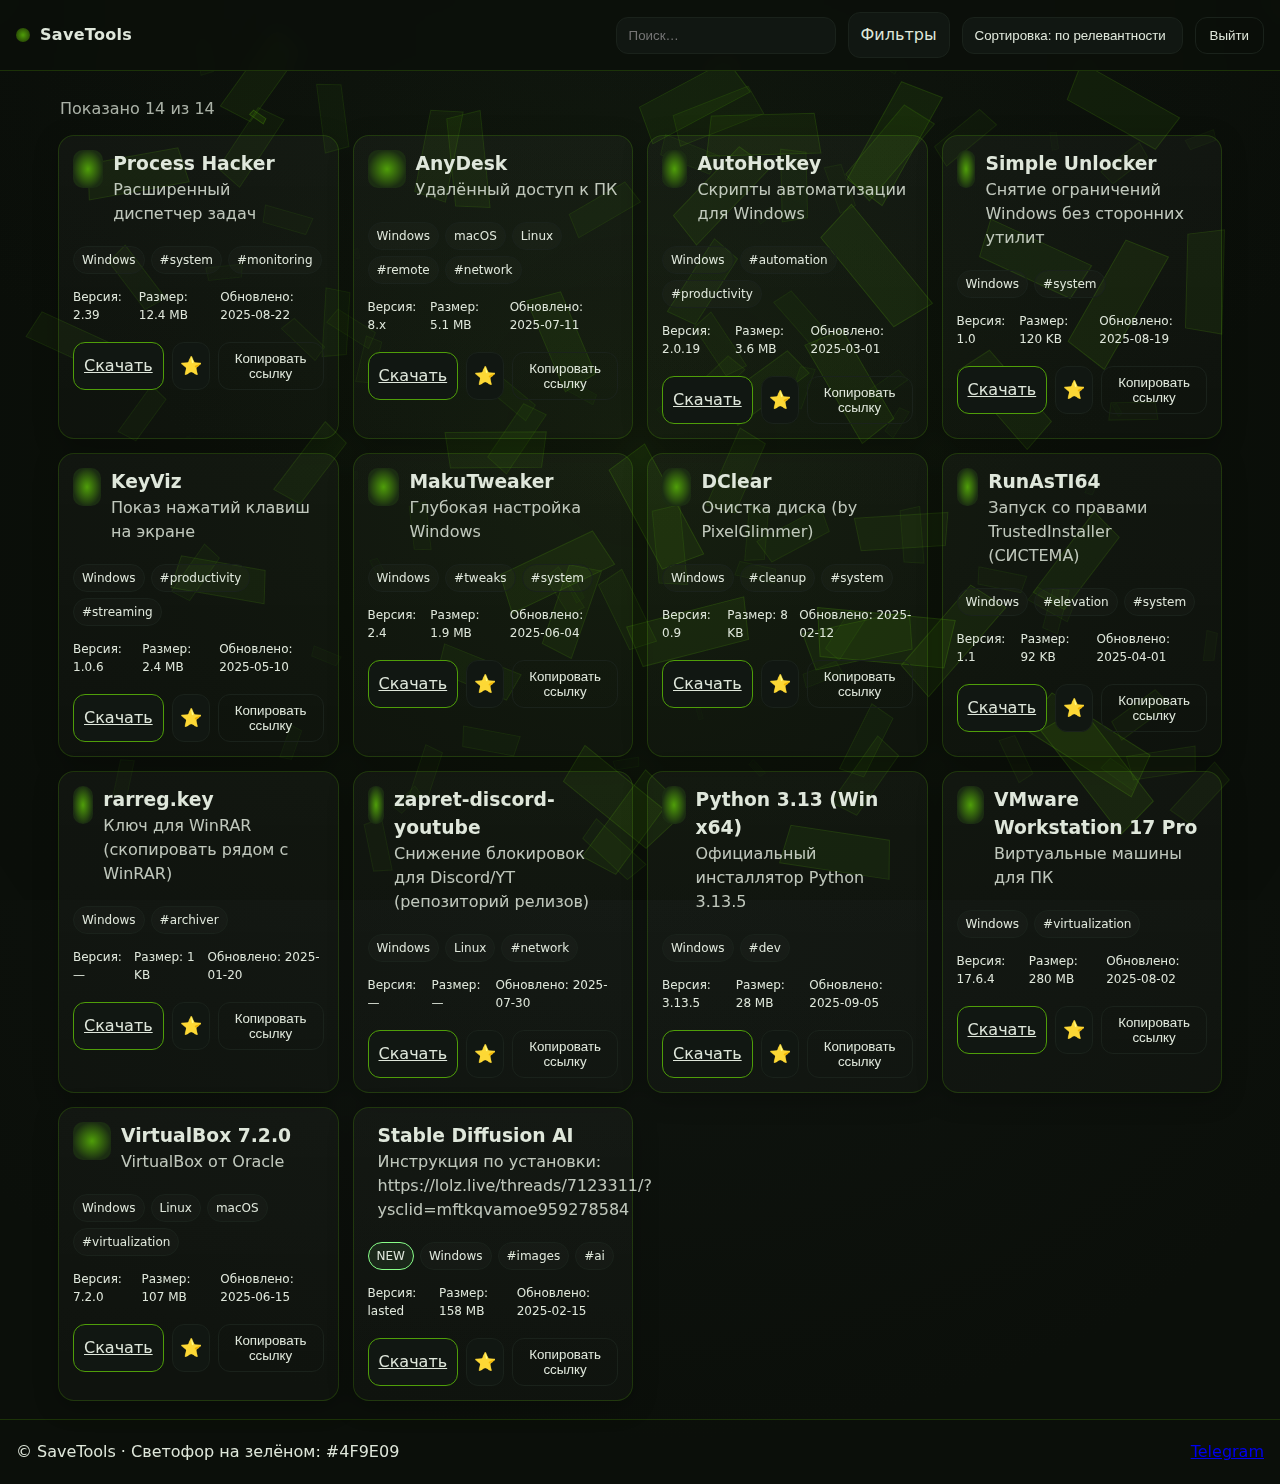
<file: index.html>
<!DOCTYPE html>
<html lang="ru">
<head>
  <meta charset="UTF-8" />
  <meta name="viewport" content="width=device-width, initial-scale=1" />
  <meta name="theme-color" content="#0b0f0a" />
  <title>SaveTools — Utilities Hub</title>
  <link rel="stylesheet" href="assets/css/style.css" />
  <link rel="icon" href="assets/img/photo_2025-08-03_10-05-43.jpg" />
  <meta name="description" content="PixelGlimmer — личный сайт с проектами, идеями и полезной информацией. Добро пожаловать!">
</head>
<body>
  <!-- 3D фон -->
  <canvas id="bg3d" aria-hidden="true"></canvas>

  <!-- Экран доступа -->
  <div class="gate" id="gate">
    <div class="input-card">
      <h2 class="brand">SaveTools</h2>
      <label class="floating">
        <input type="password" id="access-code" placeholder=" " autocomplete="off" />
        <span>ACCESS_CODE</span>
      </label>
      <button id="enterBtn" class="btn primary full">Войти</button>
      <div class="error" id="error-msg">Неверный код</div>
      <p class="hint">Подсказка: код можно сменить в <code>script.js</code> или отключить проверку вовсе.</p>
    </div>
  </div>

  <!-- Лоадер -->
  <div class="loader hidden" id="loader">
    <div class="term">
      <div class="hdr"><span></span><span></span><span></span></div>
      <div class="txt" id="loader-text">Загрузка…</div>
    </div>
  </div>

  <!-- Контент -->
  <header class="topbar hidden" id="topbar">
    <div class="brand-wrap">
      <div class="logo-dot"></div>
      <div class="brand-title">SaveTools</div>
    </div>
<div class="controls">
  <div class="control">
    <input id="q" class="search" type="search" placeholder="Поиск…" />
  </div>

  

  <div class="control">
    <details class="dropdown" id="filters">
      <summary>Фильтры</summary>
      <div class="menu">
        <div class="section">
          <div class="section-title">Операционные системы</div>
          <div class="scroll" id="os-menu"></div>
        </div>

        <div class="section">
          <div class="section-title">Тэги</div>
          <div class="scroll" id="tag-menu"></div>
        </div>

        <div class="section">
          <div class="section-title">Дата добавления</div>
          <div class="date-row">
            <label>От <input type="date" id="date-from"></label>
            <label>До <input type="date" id="date-to"></label>
          </div>
        </div>

        <div class="section actions">
          <button type="button" class="btn ghost" id="reset-filters">Сбросить</button>
        </div>
      </div>
    </details>
  </div>

  <div class="control">
    <label class="select">
      <select id="sort">
        <option value="relevance">Сортировка: по релевантности</option>
        <option value="name">По названию (А→Я)</option>
        <option value="updated">По дате обновления (новые)</option>
        <option value="size">По размеру (меньше→больше)</option>
      </select>
    </label>
  </div>

  <button id="logoutBtn" class="btn ghost">Выйти</button>
</div>

  </header>

  <main class="wrap hidden" id="app">
    <div class="stats" id="stats"></div>
    <div class="grid" id="grid" role="list"></div>
  </main>

  <footer class="foot hidden" id="foot">
    <div>© SaveTools · Светофор на зелёном: #4F9E09</div>
    <div><a href="https://t.me/SaveToolsV2">Telegram</a></div>
  </footer>

  <!-- ДАННЫЕ ПРОГРАММ -->
  <script id="tools-data" type="application/json">[
    {
        "id": "process-hacker",
        "name": "Process Hacker",
        "desc": "Расширенный диспетчер задач",
        "href": "https://pixelglimmer.github.io/Programms/processhacker-2.39-setup.exe",
        "os": [
            "Windows"
        ],
        "tags": [
            "system",
            "monitoring"
        ],
        "size": "12.4 MB",
        "version": "2.39",
        "updated": "2025-08-22",
        "new_utility": false
    },
    {
        "id": "anydesk",
        "name": "AnyDesk",
        "desc": "Удалённый доступ к ПК",
        "href": "https://pixelglimmer.github.io/Programms/AnyDesk.exe",
        "os": [
            "Windows",
            "macOS",
            "Linux"
        ],
        "tags": [
            "remote",
            "network"
        ],
        "size": "5.1 MB",
        "version": "8.x",
        "updated": "2025-07-11",
        "new_utility": false
    },
    {
        "id": "autohotkey",
        "name": "AutoHotkey",
        "desc": "Скрипты автоматизации для Windows",
        "href": "https://pixelglimmer.github.io/Programms/AutoHotkey_2.0.19_setup.exe",
        "os": [
            "Windows"
        ],
        "tags": [
            "automation",
            "productivity"
        ],
        "size": "3.6 MB",
        "version": "2.0.19",
        "updated": "2025-03-01",
        "new_utility": false
    },
    {
        "id": "simple-unlocker",
        "name": "Simple Unlocker",
        "desc": "Снятие ограничений Windows без сторонних утилит",
        "href": "https://pixelglimmer.github.io/Programms/simpleunlocker_release.zip",
        "os": [
            "Windows"
        ],
        "tags": [
            "system"
        ],
        "size": "120 KB",
        "version": "1.0",
        "updated": "2025-08-19",
        "new_utility": false
    },
    {
        "id": "keyviz",
        "name": "KeyViz",
        "desc": "Показ нажатий клавиш на экране",
        "href": "https://pixelglimmer.github.io/Programms/Keyviz-v1.0.6.exe",
        "os": [
            "Windows"
        ],
        "tags": [
            "productivity",
            "streaming"
        ],
        "size": "2.4 MB",
        "version": "1.0.6",
        "updated": "2025-05-10",
        "new_utility": false
    },
    {
        "id": "makutweaker",
        "name": "MakuTweaker",
        "desc": "Глубокая настройка Windows",
        "href": "https://pixelglimmer.github.io/Programms/MakuTweaker Setup.exe",
        "os": [
            "Windows"
        ],
        "tags": [
            "tweaks",
            "system"
        ],
        "size": "1.9 MB",
        "version": "2.4",
        "updated": "2025-06-04",
        "new_utility": false
    },
    {
        "id": "dclear",
        "name": "DClear",
        "desc": "Очистка диска (by PixelGlimmer)",
        "href": "https://pixelglimmer.github.io/Programms/DClear.pyw",
        "os": [
            "Windows"
        ],
        "tags": [
            "cleanup",
            "system"
        ],
        "size": "8 KB",
        "version": "0.9",
        "updated": "2025-02-12",
        "new_utility": false
    },
    {
        "id": "runasti",
        "name": "RunAsTI64",
        "desc": "Запуск со правами TrustedInstaller (СИСТЕМА)",
        "href": "https://pixelglimmer.github.io/Programms/RunAsTI64.exe",
        "os": [
            "Windows"
        ],
        "tags": [
            "elevation",
            "system"
        ],
        "size": "92 KB",
        "version": "1.1",
        "updated": "2025-04-01",
        "new_utility": false
    },
    {
        "id": "rarreg",
        "name": "rarreg.key",
        "desc": "Ключ для WinRAR (скопировать рядом с WinRAR)",
        "href": "https://pixelglimmer.github.io/Programms/rarreg.key",
        "os": [
            "Windows"
        ],
        "tags": [
            "archiver"
        ],
        "size": "1 KB",
        "version": "",
        "updated": "2025-01-20",
        "new_utility": false
    },
    {
        "id": "zapret",
        "name": "zapret-discord-youtube",
        "desc": "Снижение блокировок для Discord/YT (репозиторий релизов)",
        "href": "https://github.com/Flowseal/zapret-discord-youtube/releases",
        "os": [
            "Windows",
            "Linux"
        ],
        "tags": [
            "network"
        ],
        "size": "—",
        "version": "—",
        "updated": "2025-07-30",
        "new_utility": false
    },
    {
        "id": "python313",
        "name": "Python 3.13 (Win x64)",
        "desc": "Официальный инсталлятор Python 3.13.5",
        "href": "https://www.python.org/ftp/python/3.13.5/python-3.13.5-amd64.exe",
        "os": [
            "Windows"
        ],
        "tags": [
            "dev"
        ],
        "size": "28 MB",
        "version": "3.13.5",
        "updated": "2025-09-05",
        "new_utility": false
    },
    {
        "id": "vmware",
        "name": "VMware Workstation 17 Pro",
        "desc": "Виртуальные машины для ПК",
        "href": "https://5mc2yl.soft-load.eu/b6/6/4/8d93ca35692337d9caa3847f55beacc4/VMware-workstation-full-17.6.4-24832109.exe",
        "os": [
            "Windows"
        ],
        "tags": [
            "virtualization"
        ],
        "size": "280 MB",
        "version": "17.6.4",
        "updated": "2025-08-02",
        "new_utility": false
    },
    {
        "id": "vbox",
        "name": "VirtualBox 7.2.0",
        "desc": "VirtualBox от Oracle",
        "href": "https://download.virtualbox.org/virtualbox/7.2.0/VirtualBox-7.2.0-170228-Win.exe",
        "os": [
            "Windows",
            "Linux",
            "macOS"
        ],
        "tags": [
            "virtualization"
        ],
        "size": "107 MB",
        "version": "7.2.0",
        "updated": "2025-06-15",
        "new_utility": false
    },
    {
        "id": "ai-images",
        "name": "Stable Diffusion AI",
        "desc": "Инструкция по установки: https://lolz.live/threads/7123311/?ysclid=mftkqvamoe959278584",
        "href": "https://github.com/serpotapov/stable-diffusion-portable/archive/refs/heads/main.zip",
        "os": [
            "Windows"
        ],
        "tags": [
            "images",
            "ai"
        ],
        "size": "158 MB",
        "version": "lasted",
        "updated": "2025-02-15",
        "new_utility": true
    }
]</script>

  <script src="assets/js/script.js"></script>
</body>
</html>
</file>
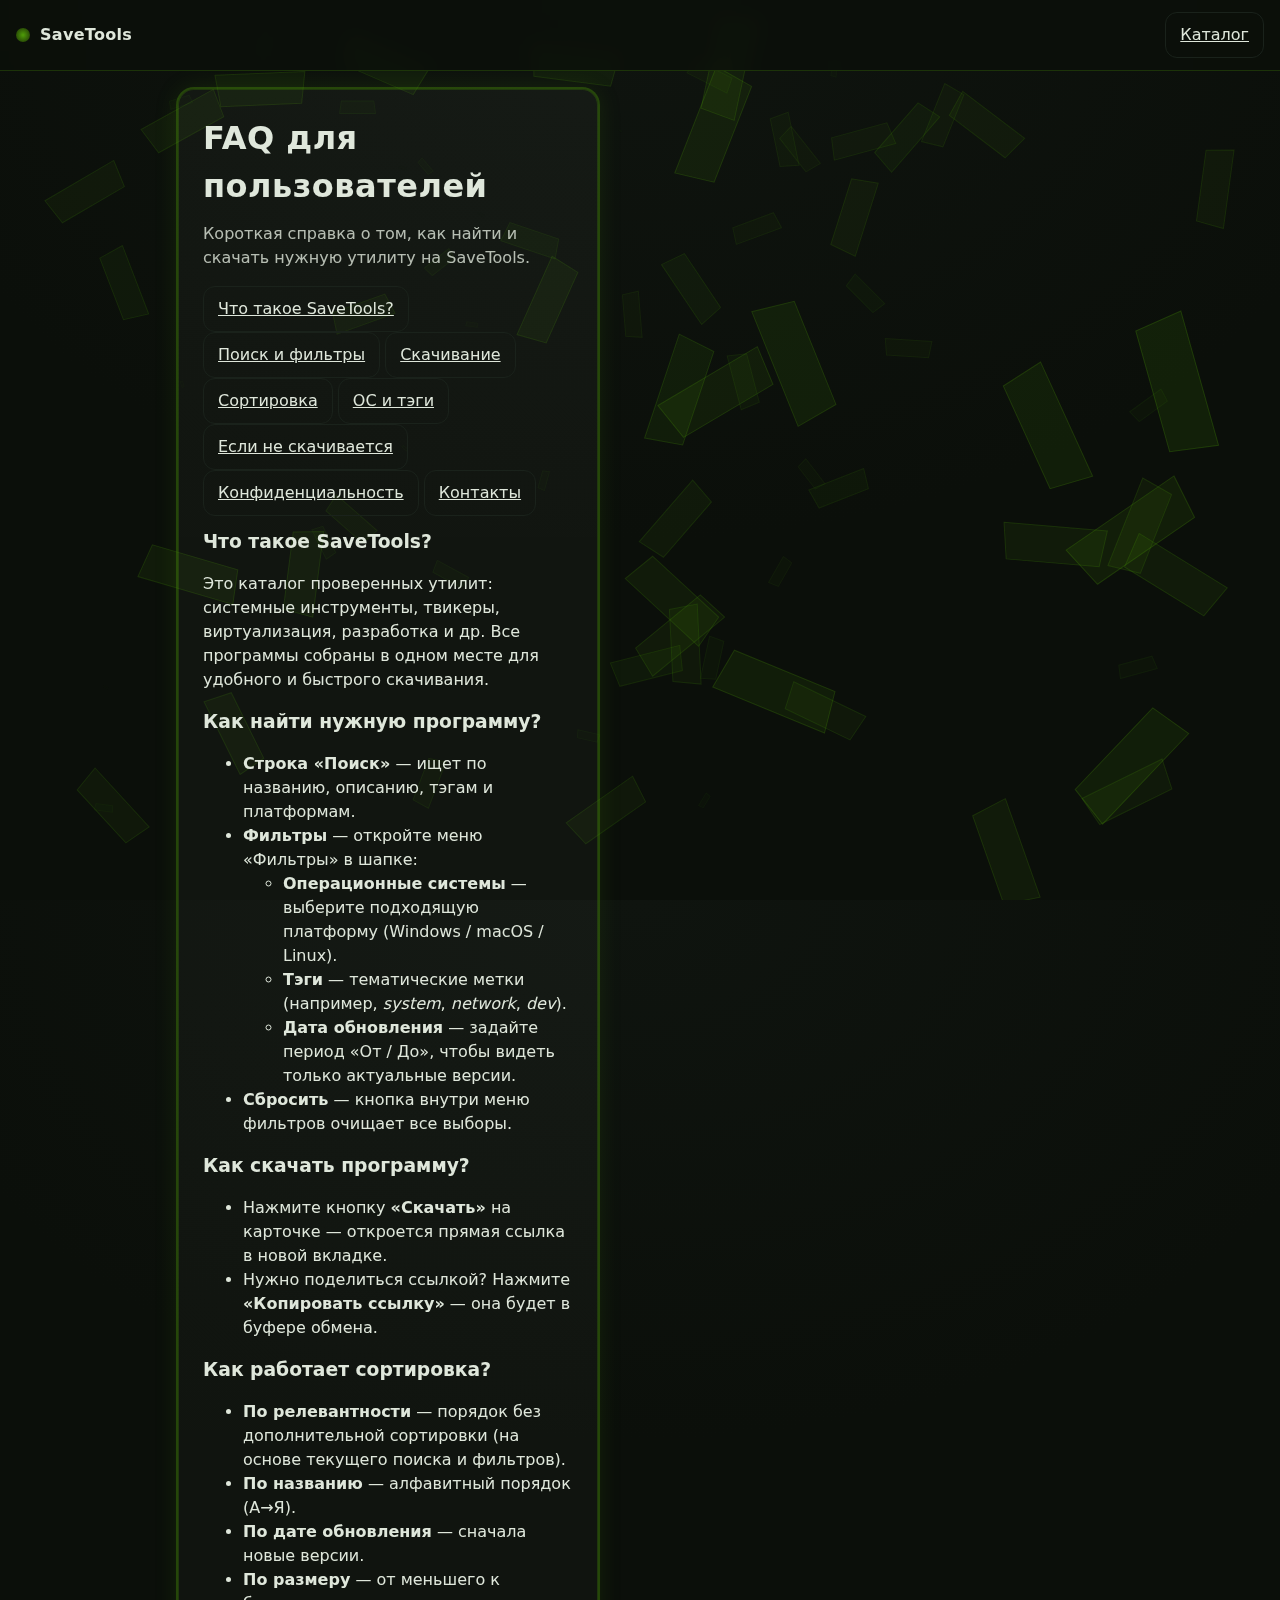
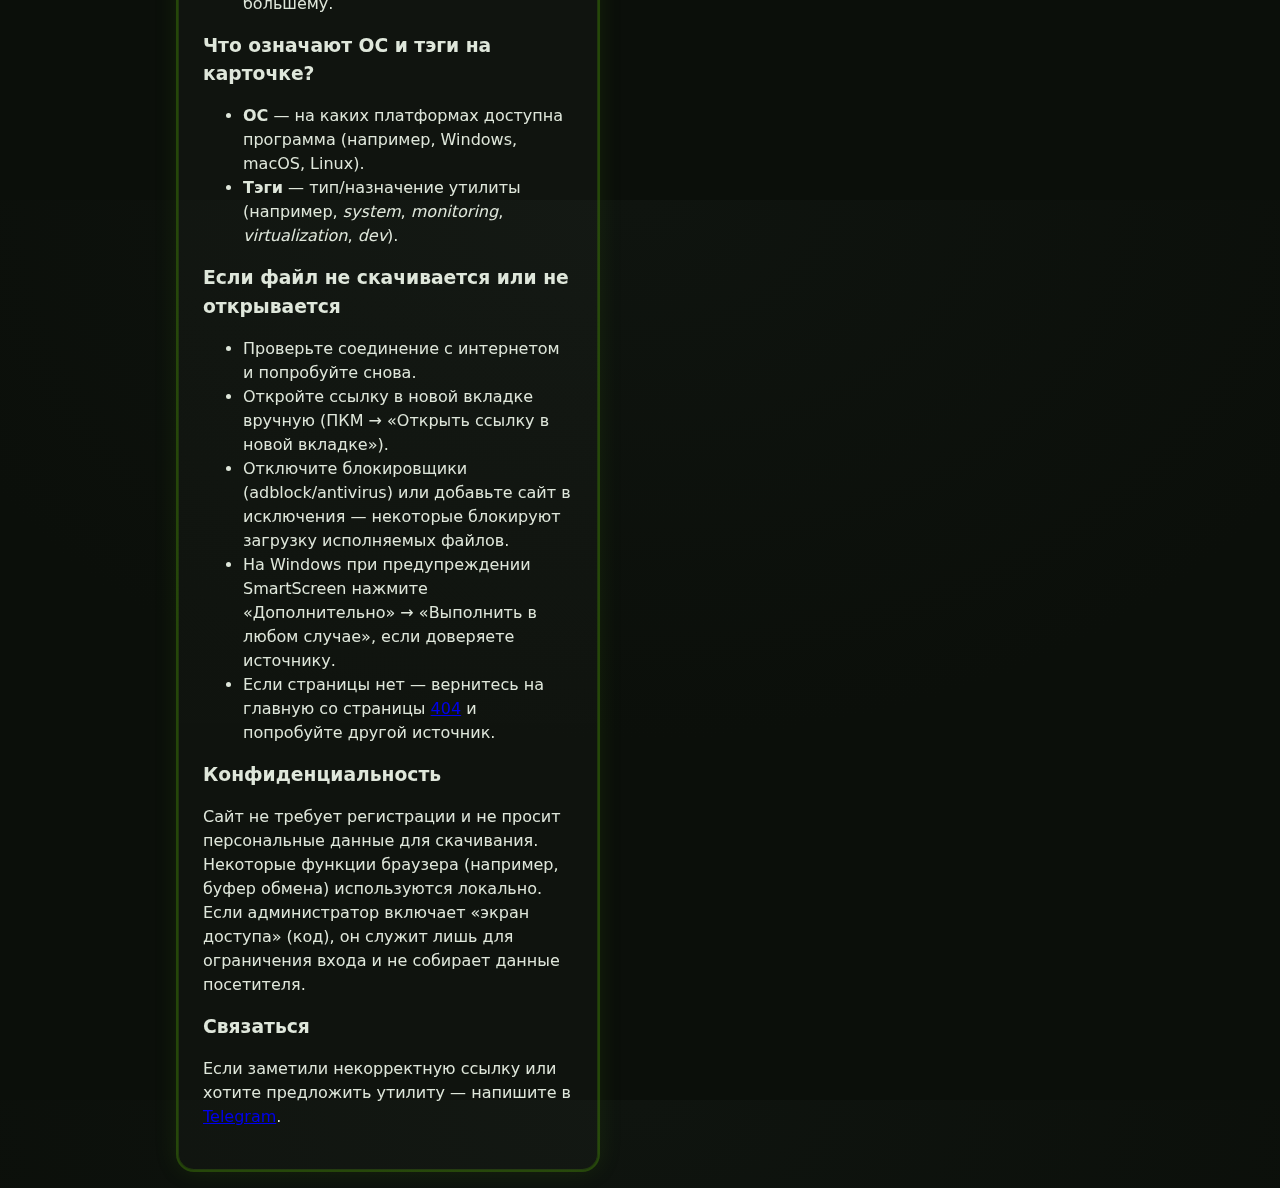
<file: faq.html>
<!DOCTYPE html>
<html lang="ru">
<head>
  <meta charset="UTF-8">
  <meta name="viewport" content="width=device-width, initial-scale=1">
  <title>FAQ — Пользователям SaveTools</title>
  <link rel="stylesheet" href="assets/css/style.css" />
  <link rel="icon" href="assets/img/photo_2025-08-03_10-05-43.jpg" />
  <meta name="description" content="Ответы на часто задаваемые вопросы о проекте PixelGlimmer. Узнайте больше о сайте и его возможностях.">
  <meta name="theme-color" content="#0b0f0a" />
</head>
<body>
  <canvas id="bg3d" aria-hidden="true"></canvas>
  <header class="topbar">
    <div class="brand-wrap">
      <div class="logo-dot"></div>
      <div class="brand-title">SaveTools</div>
    </div>
    <div class="controls">
      <a class="btn ghost" href="./">Каталог</a>
    </div>
  </header>

  <main class="wrap" style="max-width:960px">
    <div class="input-card">
      <h1 class="brand" style="margin:0 0 12px">FAQ для пользователей</h1>
      <p style="opacity:.8; margin-top:0">Короткая справка о том, как найти и скачать нужную утилиту на SaveTools.</p>

      <nav style="margin:6px 0 12px">
        <a href="#what" class="btn ghost">Что такое SaveTools?</a>
        <a href="#search" class="btn ghost">Поиск и фильтры</a>
        <a href="#download" class="btn ghost">Скачивание</a>
        <a href="#sort" class="btn ghost">Сортировка</a>
        <a href="#tags" class="btn ghost">ОС и тэги</a>
        <a href="#troubles" class="btn ghost">Если не скачивается</a>
        <a href="#privacy" class="btn ghost">Конфиденциальность</a>
        <a href="#contacts" class="btn ghost">Контакты</a>
      </nav>

      <section id="what" style="margin-top:6px">
        <h3 style="margin:6px 0">Что такое SaveTools?</h3>
        <p>Это каталог проверенных утилит: системные инструменты, твикеры, виртуализация, разработка и др. Все программы собраны в одном месте для удобного и быстрого скачивания.</p>
      </section>

      <section id="search">
        <h3 style="margin:12px 0 6px">Как найти нужную программу?</h3>
        <ul>
          <li><b>Строка «Поиск»</b> — ищет по названию, описанию, тэгам и платформам.</li>
          <li><b>Фильтры</b> — откройте меню «Фильтры» в шапке:
            <ul>
              <li><b>Операционные системы</b> — выберите подходящую платформу (Windows / macOS / Linux).</li>
              <li><b>Тэги</b> — тематические метки (например, <i>system</i>, <i>network</i>, <i>dev</i>).</li>
              <li><b>Дата обновления</b> — задайте период «От / До», чтобы видеть только актуальные версии.</li>
            </ul>
          </li>
          <li><b>Сбросить</b> — кнопка внутри меню фильтров очищает все выборы.</li>
        </ul>
      </section>

      <section id="download">
        <h3 style="margin:12px 0 6px">Как скачать программу?</h3>
        <ul>
          <li>Нажмите кнопку <b>«Скачать»</b> на карточке — откроется прямая ссылка в новой вкладке.</li>
          <li>Нужно поделиться ссылкой? Нажмите <b>«Копировать ссылку»</b> — она будет в буфере обмена.</li>
        </ul>
      </section>

      <section id="sort">
        <h3 style="margin:12px 0 6px">Как работает сортировка?</h3>
        <ul>
          <li><b>По релевантности</b> — порядок без дополнительной сортировки (на основе текущего поиска и фильтров).</li>
          <li><b>По названию</b> — алфавитный порядок (А→Я).</li>
          <li><b>По дате обновления</b> — сначала новые версии.</li>
          <li><b>По размеру</b> — от меньшего к большему.</li>
        </ul>
      </section>

      <section id="tags">
        <h3 style="margin:12px 0 6px">Что означают ОС и тэги на карточке?</h3>
        <ul>
          <li><b>ОС</b> — на каких платформах доступна программа (например, Windows, macOS, Linux).</li>
          <li><b>Тэги</b> — тип/назначение утилиты (например, <i>system</i>, <i>monitoring</i>, <i>virtualization</i>, <i>dev</i>).</li>
        </ul>
      </section>

      <section id="troubles">
        <h3 style="margin:12px 0 6px">Если файл не скачивается или не открывается</h3>
        <ul>
          <li>Проверьте соединение с интернетом и попробуйте снова.</li>
          <li>Откройте ссылку в новой вкладке вручную (ПКМ → «Открыть ссылку в новой вкладке»).</li>
          <li>Отключите блокировщики (adblock/antivirus) или добавьте сайт в исключения — некоторые блокируют загрузку исполняемых файлов.</li>
          <li>На Windows при предупреждении SmartScreen нажмите «Дополнительно» → «Выполнить в любом случае», если доверяете источнику.</li>
          <li>Если страницы нет — вернитесь на главную со страницы <a href="404.html">404</a> и попробуйте другой источник.</li>
        </ul>
      </section>

      <section id="privacy">
        <h3 style="margin:12px 0 6px">Конфиденциальность</h3>
        <p>Сайт не требует регистрации и не просит персональные данные для скачивания. Некоторые функции браузера (например, буфер обмена) используются локально. Если администратор включает «экран доступа» (код), он служит лишь для ограничения входа и не собирает данные посетителя.</p>
      </section>

      <section id="contacts">
        <h3 style="margin:12px 0 6px">Связаться</h3>
        <p>Если заметили некорректную ссылку или хотите предложить утилиту — напишите в <a href="https://t.me/SaveToolsV2" target="_blank" rel="noopener">Telegram</a>.</p>
      </section>
    </div>
  </main>

  <script>
  // Небольшой фон (как на 404), чтобы не трогать основной script.js
  (function(){
    const c = document.getElementById('bg3d');
    const x = c.getContext('2d');
    let w,h,cx,cy,t=0,m={x:0,y:0};
    function R(){w=c.width=innerWidth;h=c.height=innerHeight;cx=w/2;cy=h/2} R(); addEventListener('resize',R);
    addEventListener('pointermove',e=>{m.x=(e.clientX/w-.5)*2; m.y=(e.clientY/h-.5)*2});
    const S=80,A=Array.from({length:S},()=>({x:Math.random(),y:Math.random(),z:Math.random(),r:Math.random()*6.28}));
    (function L(){t+=.008;x.clearRect(0,0,w,h);for(const s of A){const d=(s.z+.2+Math.sin(t+s.x*5)*.2);const px=(s.x-.5+m.x*.05/d)*w*.9+cx;const py=(s.y-.5+m.y*.05/d)*h*.9+cy;const size=(1.2-d)*60;const a=s.r+t*.6;x.save();x.translate(px,py);x.rotate(a+m.x*.2);x.globalAlpha=.2+(1-d)*.6;x.fillStyle='rgba(79,158,9,.15)';x.strokeStyle='rgba(79,158,9,.35)';x.beginPath();x.moveTo(-size,-size*.35);x.lineTo(size,-size*.35);x.lineTo(size*.9,size*.35);x.lineTo(-size*.9,size*.35);x.closePath();x.fill();x.stroke();x.restore()} requestAnimationFrame(L)})(); 
  })();
  </script>
</body>
</html>
</file>
<file: assets/css/style.css>
/* ====== ТЕМА И БАЗА ====== */
:root{
  --bg:#0b0f0a;
  --panel:#111712;
  --muted:#1a221b;
  --text:#dfe7db;
  --accent:#4F9E09;
  --glass:rgba(79,158,9,0.08);
  --glass-b:rgba(79,158,9,0.25);
  --ring:0 0 0 2px rgba(79,158,9,0.35), 0 0 24px rgba(79,158,9,0.15);
}
*{box-sizing:border-box}
html,body{height:100%}
body{
  margin:0; background:radial-gradient(100% 100% at 50% 0%, #0f140f 0%, var(--bg) 60%);
  color:var(--text); font:16px/1.5 system-ui, -apple-system, Segoe UI, Roboto, Ubuntu, "Fira Sans", Arial, sans-serif;
  overflow-x:hidden;
}

/* ====== 3D CANVAS ====== */
#bg3d{position:fixed; inset:0; z-index:-1; display:block;}

/* ====== GATE ====== */
.gate{position:fixed; inset:0; display:grid; place-items:center; backdrop-filter: blur(2px);} 
.input-card{width:min(92vw,420px); background:linear-gradient(180deg, rgba(255,255,255,0.03), rgba(255,255,255,0.02)); border:1px solid var(--glass-b); border-radius:16px; padding:24px; box-shadow:var(--ring)}
.brand{margin:0 0 12px; letter-spacing:.5px}
.floating{display:block; position:relative; margin:12px 0 8px}
.floating input{width:100%; padding:14px 12px; border-radius:12px; border:1px solid var(--muted); background:var(--panel); color:var(--text); outline:none}
.floating input:focus{border-color:var(--accent); box-shadow:0 0 0 4px rgba(79,158,9,0.15)}
.floating span{position:absolute; left:12px; top:50%; transform:translateY(-50%); color:var(--sub); transition:.2s ease}
.floating input:not(:placeholder-shown) + span,
.floating input:focus + span{top:0; transform:translateY(-60%); font-size:12px; color:var(--accent); background:var(--panel); padding:0 6px}
.error{display:none; color:#ff6161; margin-top:8px}
.hint{opacity:.6; font-size:12px}

.btn{display:inline-flex; align-items:center; gap:8px; border-radius:12px; padding:10px 14px; border:1px solid var(--muted); background:var(--panel); color:var(--text); cursor:pointer}
.btn.primary{border-color:var(--accent); background:linear-gradient(180deg, rgba(79,158,9,.18), rgba(79,158,9,.12))}
.btn.primary:hover{box-shadow:var(--ring)}
.btn.ghost{background:transparent}
.btn.full{width:100%; justify-content:center}

.hidden{display:none!important}

/* ====== HEADER / CONTROLS ====== */
.topbar{position:sticky; top:0; z-index:10; display:flex; align-items:center; gap:16px; justify-content:space-between; padding:12px 16px; background:rgba(11,15,10,0.75); border-bottom:1px solid var(--glass-b); backdrop-filter: blur(8px)}
.brand-wrap{display:flex; align-items:center; gap:10px}
.logo-dot{width:14px; height:14px; border-radius:50%; background:radial-gradient(closest-side, var(--accent), #2b4f06)}
.brand-title{font-weight:700; letter-spacing:.3px}
.controls{display:flex; align-items:center; gap:12px; flex-wrap:wrap}
.control{display:flex; align-items:center}
.search{padding:10px 12px; border-radius:12px; border:1px solid var(--muted); background:var(--panel); color:var(--text); min-width:220px}
.search:focus{outline:none; border-color:var(--accent); box-shadow:0 0 0 4px rgba(79,158,9,0.15)}

.dropdown{position:relative}
.dropdown > summary{list-style:none; cursor:pointer; padding:10px 12px; border:1px solid var(--muted); border-radius:12px; background:var(--panel)}
.dropdown[open] > summary{border-color:var(--accent)}
.dropdown .menu{position:absolute; top:calc(100% + 8px); left:0; min-width:220px; background:var(--panel); border:1px solid var(--muted); border-radius:12px; padding:8px; box-shadow:0 16px 48px rgba(0,0,0,.35)}
.menu .item{display:flex; align-items:center; gap:8px; padding:8px; border-radius:10px}
.menu .item:hover{background:var(--glass)}

.select{display:inline-flex; align-items:center}
.select select{appearance:none; padding:10px 12px; border-radius:12px; border:1px solid var(--muted); background:var(--panel); color:var(--text)}
.select select:focus{outline:none; border-color:var(--accent); box-shadow:0 0 0 4px rgba(79,158,9,0.15)}

.tags{gap:6px; max-width:52vw; overflow:auto; padding:4px}
.tag{display:inline-flex; align-items:center; gap:6px; padding:6px 10px; border-radius:999px; border:1px solid var(--muted); background:rgba(255,255,255,0.02); font-size:13px; cursor:pointer; white-space:nowrap}
.tag.active{border-color:var(--accent); background:rgba(79,158,9,0.18); box-shadow:0 0 0 3px rgba(79,158,9,0.15) inset}
.tag .x{opacity:.7}

/* ====== GRID / CARD ====== */
.wrap{padding:18px; max-width:1200px; margin:0 auto}
.stats{opacity:.75; margin:8px 2px 14px}
.grid{display:grid; grid-template-columns:repeat(auto-fill,minmax(260px,1fr)); gap:14px}
.card{position:relative; display:flex; flex-direction:column; gap:10px; padding:14px; border-radius:16px; background:linear-gradient(180deg, rgba(255,255,255,0.03), rgba(255,255,255,0.02)); border:1px solid var(--glass-b); box-shadow:0 6px 24px rgba(0,0,0,.25); transition:transform .18s ease, box-shadow .18s ease}
.card:hover{transform:translateY(-3px); box-shadow:0 10px 36px rgba(0,0,0,.35)}
.card .hdr{display:flex; align-items:flex-start; gap:10px}
.icon{width:38px; height:38px; border-radius:10px; background:radial-gradient(closest-side, var(--accent), #1b2d12)}
.title{font-weight:700; margin:0}
.desc{margin:0; opacity:.85}
.badges{display:flex; flex-wrap:wrap; gap:6px; margin:2px 0 4px}
.badge{font-size:12px; padding:4px 8px; border:1px solid var(--muted); border-radius:999px; background:rgba(255,255,255,0.02)}
.kvs{display:flex; gap:10px; font-size:12px; color:var(--sub)}
.row{display:flex; gap:8px; margin-top:8px}
.row .btn{padding:8px 10px}
.row .btn.link{border-color:var(--accent)}
.row .btn.link:hover{box-shadow:var(--ring)}

/* ====== LOADER ====== */
.loader{position:fixed; inset:0; display:grid; place-items:center}
.term{width:240px; background:var(--panel); border:1px solid var(--muted); border-radius:12px; padding:14px; color:#7cff6b}
.hdr{display:flex; gap:6px; margin-bottom:8px}
.hdr span{width:10px; height:10px; border-radius:50%; background:#f66}
.hdr span:nth-child(2){background:#fb5}
.hdr span:nth-child(3){background:#6f6}
.txt{white-space:nowrap; overflow:hidden; border-right:2px solid #7cff6b; animation:cursor .6s infinite alternate}
@keyframes cursor{to{border-right-color:transparent}}

/* ====== FOOT ====== */
.foot{padding:20px 16px; border-top:1px solid var(--glass-b); background:rgba(11,15,10,0.5); display:flex; justify-content:space-between; flex-wrap:wrap}

/* ====== АДАПТИВ ====== */
@media (max-width:720px){
  .controls{gap:8px}
  .tags{max-width:100%}
}
.menu { max-height: 60vh; overflow: auto; }
.section { padding: 6px 4px 10px; border-bottom: 1px solid var(--muted); }
.section:last-child { border-bottom: 0; }
.section-title { font-size: 12px; color: var(--sub); margin: 6px 4px 8px; text-transform: uppercase; letter-spacing: .06em; }
.scroll { display: grid; grid-template-columns: repeat(auto-fill, minmax(160px, 1fr)); gap: 6px; }
.menu .item { padding: 6px 8px; border-radius: 10px; background: transparent; border: 1px solid var(--muted); }
.menu .item input { margin-right: 6px; }
.date-row { display: flex; gap: 8px; align-items: center; flex-wrap: wrap; }
.date-row input[type="date"] { padding: 8px 10px; border: 1px solid var(--muted); background: var(--panel); color: var(--text); border-radius: 10px; }
.section.actions { display: flex; justify-content: flex-end; }
.badge.new{border-color:#88ff88; background:rgba(136,255,136,.08)}

/* favorites star + toggle */
.btn.star{border-color:var(--muted); width:38px; justify-content:center; font-size:18px; line-height:1}
.btn.star.active{border-color:var(--accent); box-shadow:0 0 0 3px rgba(79,158,9,0.15) inset}
.btn.toggle.active{border-color:var(--accent); box-shadow:var(--ring)}
</file>
